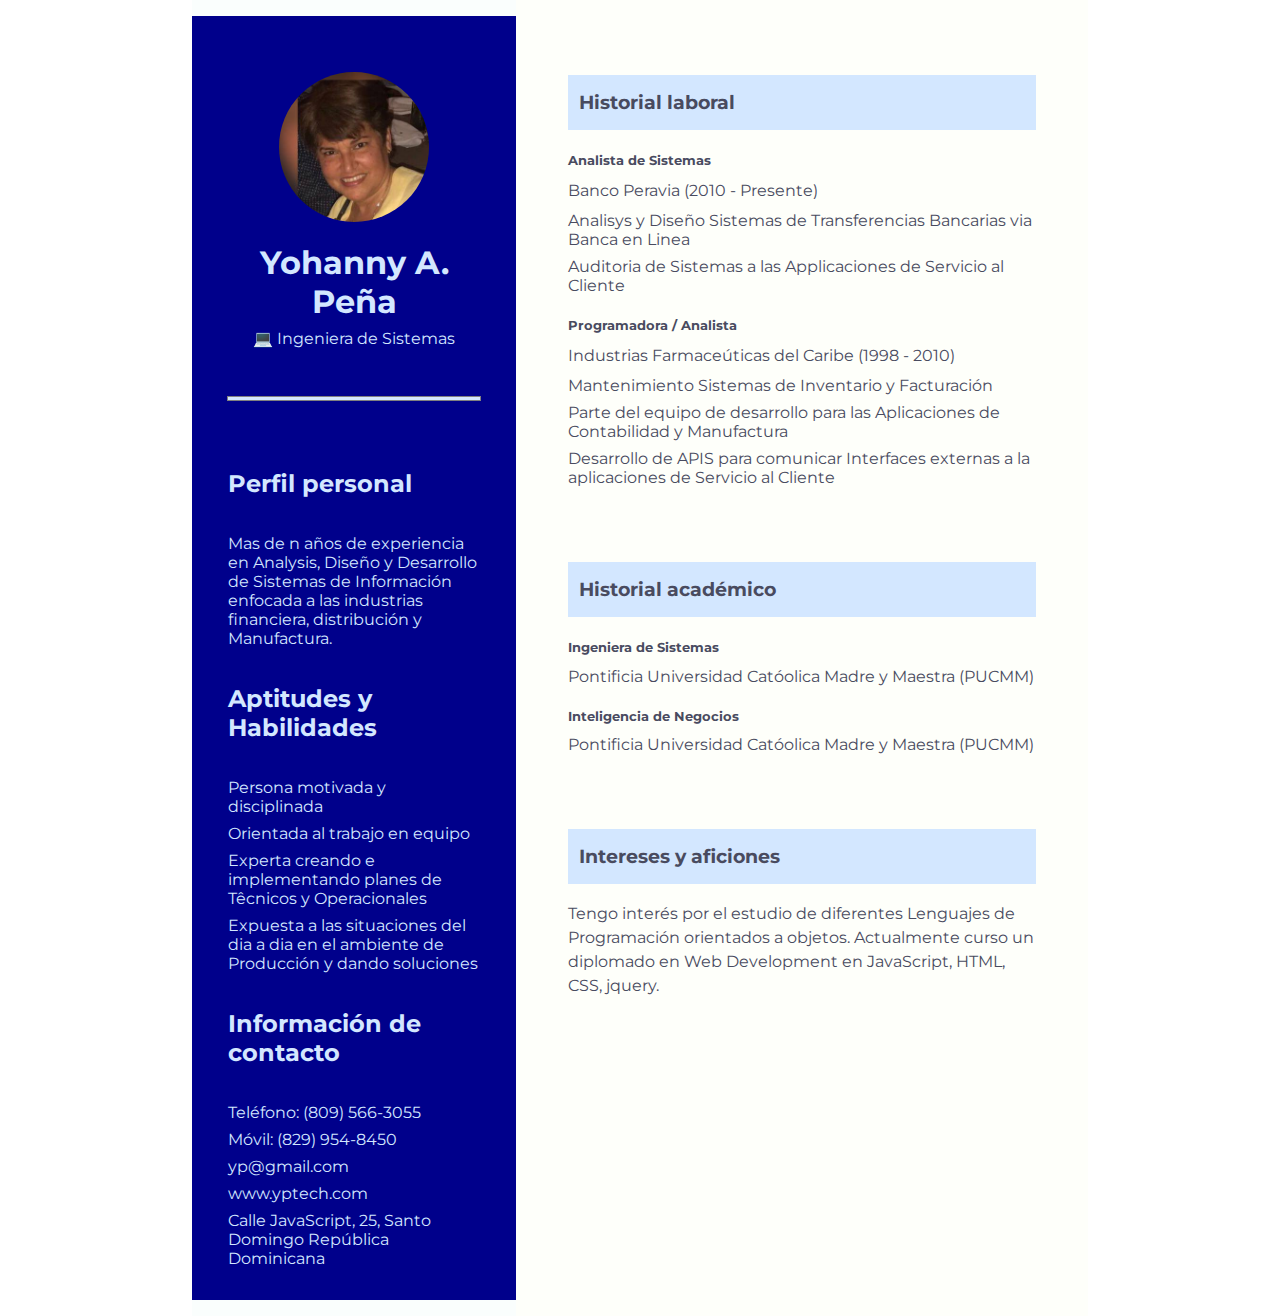
<file: index.html>
<!DOCTYPE html>
<html lang="en">

<head>
    <meta charset="UTF-8">
    <meta http-equiv="X-UA-Compatible" content="IE=edge">
    <meta name="viewport" content="width=device-width, initial-scale=1.0">
    <title>Ejercicios de flexbox</title>
    <link rel="stylesheet" href="https://cdnjs.cloudflare.com/ajax/libs/font-awesome/5.15.3/css/all.min.css" integrity="sha512-iBBXm8fW90+nuLcSKlbmrPcLa0OT92xO1BIsZ+ywDWZCvqsWgccV3gFoRBv0z+8dLJgyAHIhR35VZc2oM/gI1w==" crossorigin="anonymous" referrerpolicy="no-referrer" />
    <link rel="stylesheet" href="estilos.css">
</head>
<body>
    <main class="contenedor flex">
        <section class="info-personal flex flex-direction-column flex-align-center">
            <img class="avatar" src="yp.jpg" alt="avatar">
            <h1 id="nombre">Yohanny A. Peña</h1>
            <p> 💻 Ingeniera de Sistemas </p>
            <hr class="linea-divisora">
            <h2>Perfil personal</h2>
            <p>
                Mas de n años de experiencia en Analysis, Diseño y Desarrollo de Sistemas 
                de Información enfocada a las industrias financiera, distribución y Manufactura. 
                
            </p>

            <h2>Aptitudes y Habilidades</h2>
            <ul>
                <li>Persona motivada y disciplinada</li>
                <li>Orientada al trabajo en equipo</li>
                <li>Experta creando e implementando planes de Têcnicos y Operacionales</li>
                <li>Expuesta a las situaciones del dia a dia en el ambiente de Producción y dando soluciones</li>
            </ul>

            <h2>Información de contacto</h2>
            <ul>
                <li>Teléfono: (809) 566-3055</li>
                <li>Móvil: (829) 954-8450</li>
                <li>yp@gmail.com</li>
                <li>www.yptech.com</li>
                <li>Calle JavaScript, 25, Santo Domingo República Dominicana</li>
            </ul>
        </section>
        <section class="info-general flex flex-direction-column">
            <article>
                <h3><i class="fas fa-book"></i> Historial laboral</h3>
                <h5>
                    Analista de Sistemas
                </h5>
                <p>
                    Banco Peravia (2010 - Presente)
                </p>
                <ul>
                    <li>Analisys y Diseño Sistemas de Transferencias Bancarias via Banca en Linea</li>
                    <li>Auditoria de Sistemas a las Applicaciones de Servicio al Cliente</li>
                 </ul>

                <h5>
                    Programadora / Analista
                </h5>
                <p>
                    Industrias Farmaceúticas del Caribe (1998 - 2010)
                </p>
                <ul>
                    <li>Mantenimiento Sistemas de Inventario y Facturación</li>
                    <li>Parte del equipo de desarrollo para las Aplicaciones de Contabilidad y Manufactura</li>
                    <li>Desarrollo de APIS para comunicar Interfaces externas a la aplicaciones de Servicio al Cliente</li>
                </ul>
            </article>
            <article>
                <h3>Historial académico</h3>
                <h5>Ingeniera de Sistemas</h5>
                <ul>Pontificia Universidad Catóolica Madre y Maestra (PUCMM) </ul>

                <h5>Inteligencia de Negocios</h5>
                <ul>Pontificia Universidad Catóolica Madre y Maestra (PUCMM)</ul>
            </article>
            
            <article>
                <h3>Intereses y aficiones</h3>
                <p>
                    Tengo interés por el estudio de diferentes Lenguajes 
                    de Programación orientados a objetos. 
                    Actualmente curso un diplomado en Web Development en  
                    JavaScript, HTML, CSS, jquery.
                </p>
            </article>
        </section>
    </main>
</body>

</html>
</file>
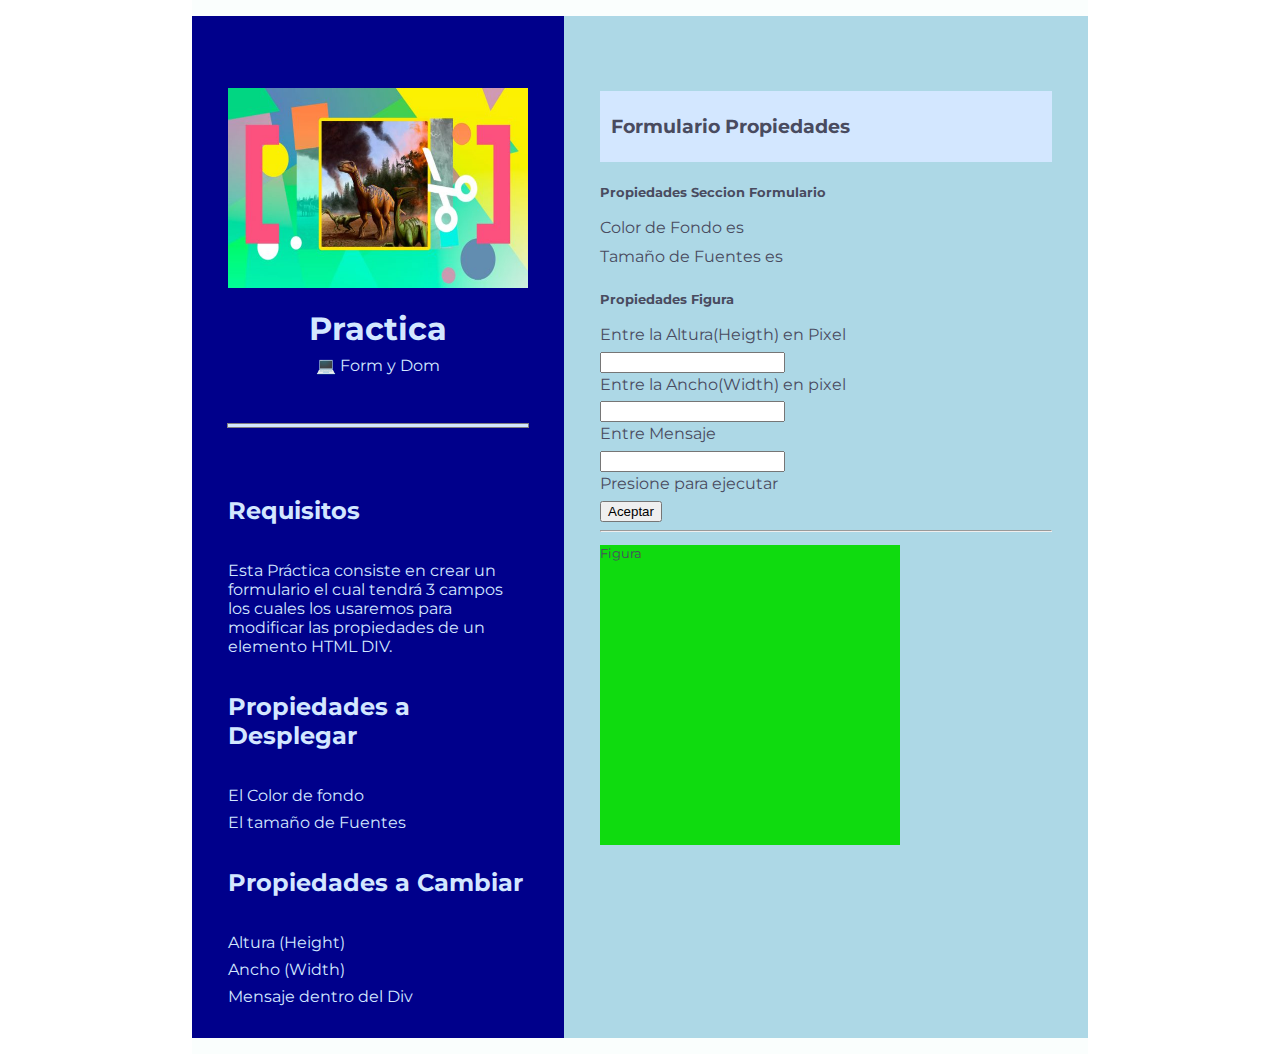
<file: FormDom.html>
<!DOCTYPE html>
<html>
<html lang="en">
  
<!-------------> 
<!--  Header -->
<!-------------> 
<head>
<title>FormDom Practica</title>
<meta charset="UTF-8">
<meta name="viewport" content="width=device-width, initial-scale=1">
<link rel="stylesheet" href="https://cdnjs.cloudflare.com/ajax/libs/font-awesome/5.15.3/css/all.min.css" integrity="sha512-iBBXm8fW90+nuLcSKlbmrPcLa0OT92xO1BIsZ+ywDWZCvqsWgccV3gFoRBv0z+8dLJgyAHIhR35VZc2oM/gI1w==" crossorigin="anonymous" referrerpolicy="no-referrer" />
<link rel="stylesheet" href="FormDomEstilos.css">

<!-------------> 
<!--  Body   -->
<!-------------> 

<body>

<!--  Main Class Contenedor  -->
    <main class="contenedor flex" id="main">

        <!--  Section info-personal   -->
        <section class="info-personal flex flex-direction-column flex-align-center" id="seccion01">
            <img class="avatar" src="HWSize.jpg" alt="avatar" id="imagen01">
            <h1 id="nombre">Practica</h1>
            <p> 💻 Form y Dom </p>
            <hr class="linea-divisora">
            <h2>Requisitos</h2>
            <p>
                Esta Práctica consiste en  crear un formulario el cual tendrá 3 campos los
                cuales los usaremos para modificar las propiedades de un elemento HTML DIV.
            </p>

            <h2>Propiedades a Desplegar</h2>
            <ul>
                <li>El Color de fondo</li>
                <li>El tamaño de Fuentes</li>
             
             </ul>

            <h2>Propiedades a Cambiar</h2>
            <ul>
                <li>Altura (Height)</li>
                <li>Ancho (Width)</li>
                <li>Mensaje dentro del Div</li>
            </ul>
        </section>
        
        <!--  Section info-general   -->
        <section class="info-general flex flex-direction-column" id="seccion02">
             <article>
                <h3><i class="fas fa-book"></i> Formulario Propiedades</h3>
                
                <form action =""></form>
                <h5>
                    Propiedades Seccion Formulario
                </h5>
              
                 <p> Color de Fondo es</p> 
                 <p> Tamaño de Fuentes es</p>
                           

                <h5>
                     Propiedades Figura
                </h5>
                                                 
                <p>
                 <label for="">Entre la Altura(Heigth) en Pixel</label>  
                </p>            
                <input type="text" nombre="heigth" id="altura">
                
                <p>
                 <label for="">Entre la Ancho(Width) en pixel</label>
                </p>
                 <input type="text" nombre="width" id="ancho">
                 
                 <p>
                    <label for="">Entre Mensaje</label>
                   </p>
                    <input type="text" nombre="Message" id="mensaje">

                <p>Presione para ejecutar</p>
                <button type="button" id="button01" >Aceptar</button>
                <hr>
                
                </form>
                <div id=figura>     
                  <p>
                      Figura
                  </p>                 
                </div>

           </article>  
        </section>
    </main>

<script src="FormDom.js"> </script>

</body>

</html>
</file>
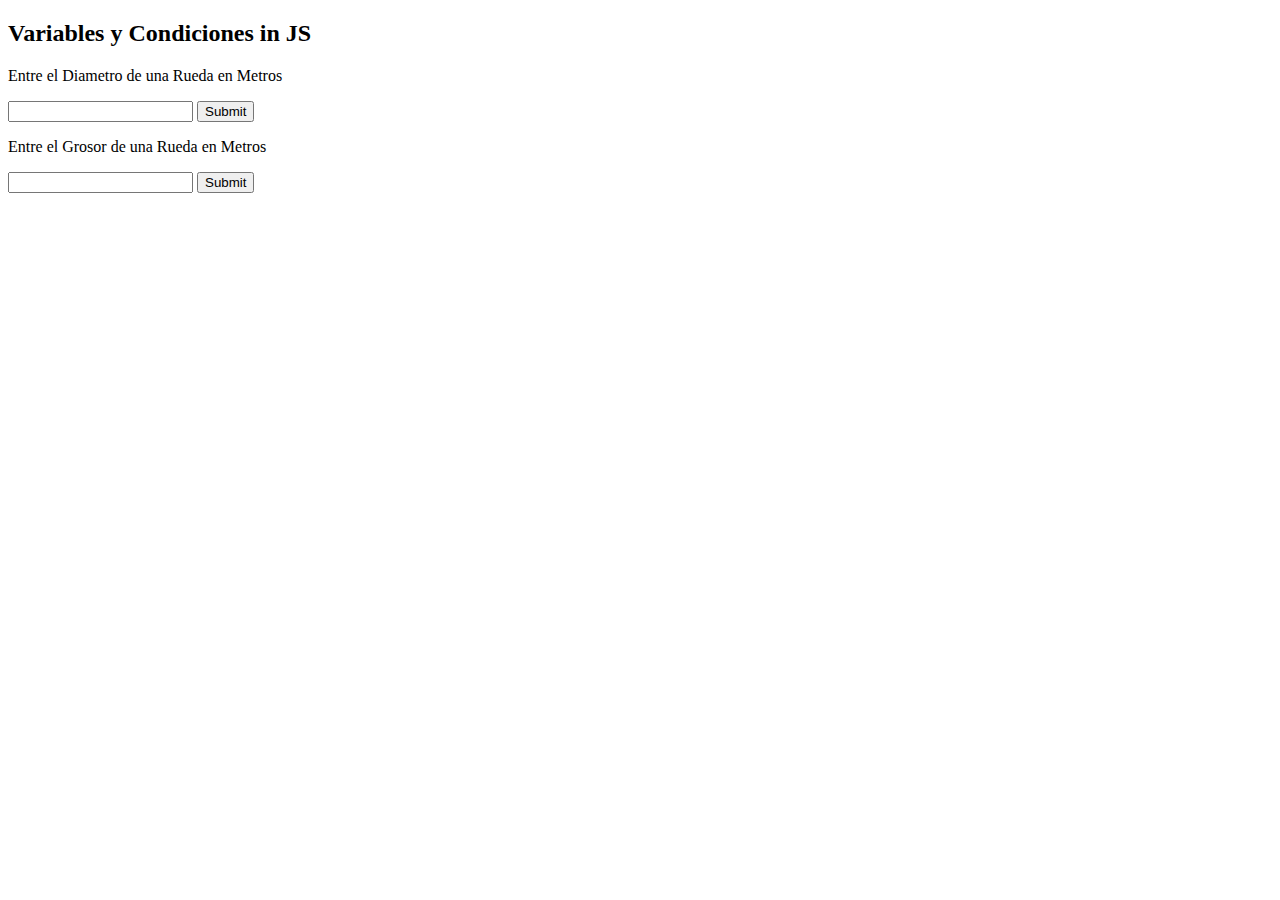
<file: Ruedas.html>
<!DOCTYPE html>
<html>

<body>

<h2>Variables y Condiciones in JS</h2>

<p>Entre el Diametro de una Rueda en Metros</p>
<input id="diametro">
<button type="button" onclick="validadiametro()">Submit</button>
<p id="demo"></p>

<p>Entre el Grosor de una Rueda en Metros</p>
<input id="grosor">
<button type="button" onclick="validagrosor()">Submit</button>
<p id="demo"></p>

<script src="Ruedas.js"></script>

</body>

</html>
</file>
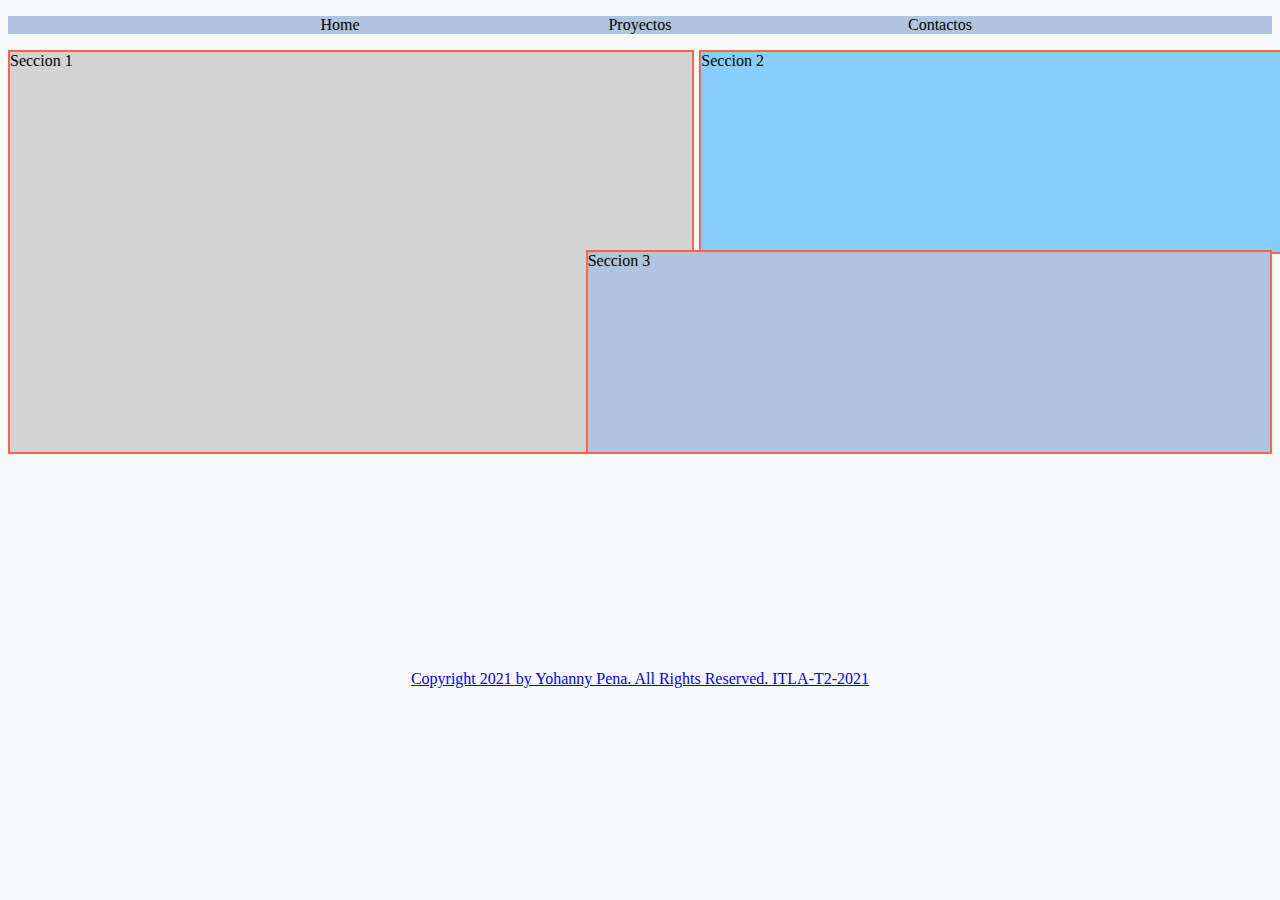
<file: clase 5_20210525/ITLAYohannyPenaClase005.html>
<!DOCTYPE html>
<html lang="en">
<head>
    <meta charset="UTF-8">
    <meta http-equiv="X-UA-Compatible" content="IE=edge">
    <meta name="viewport" content="width=device-width, initial-scale=1.0">
    <title>Ejercicios de flexbox</title>
    <link rel="stylesheet" href="estilos.css">
</head>
<body>
    <header>
        <nav>
            <ul>
                <li>Home     </li>
                <li>Proyectos</li>
                <li>Contactos</li>
            </ul>
        </nav>
    </header>
    <main>
        <section class="seccion1">Seccion 1</section>
        <section class="seccion2"> Seccion 2</section>
        <section class="seccion3"> Seccion 3</section>
    </main>
    <footer>
        <a href="#">Copyright 2021 by Yohanny Pena. All Rights Reserved.
            ITLA-T2-2021</a>
    </footer>
    
</body>
</html>
</file>
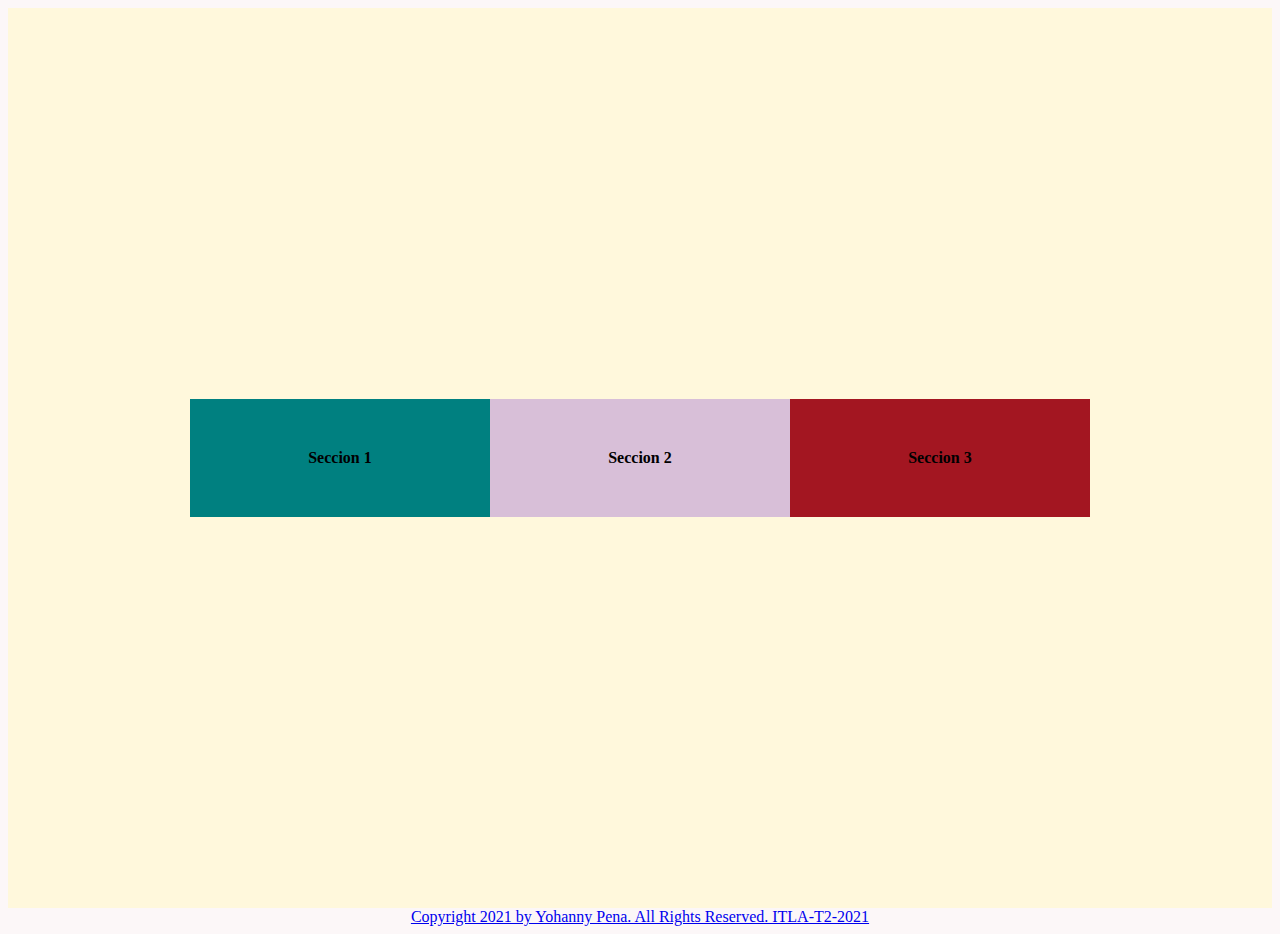
<file: clase 6_20210527/ITLAYohannyPena006.html>
<!DOCTYPE html>
<html lang="en">

<head>
    <meta charset="UTF-8">
    <meta http-equiv="X-UA-Compatible" content="IE=edge">
    <meta name="viewport" content="width=device-width, initial-scale=1.0">
    <title>Ejercicios de flexbox</title>
    <link rel="stylesheet" href="estilos.css">
</head>

<body>
    <main class="contenedor">
        <section class="hijo Bloque1">Seccion 1</section>
        <section class="hijo Bloque2"> Seccion 2</section>
        <section class="hijo Bloque3"> Seccion 3</section>
    </main>

    <footer>
        <a href="#">Copyright 2021 by Yohanny Pena. All Rights Reserved.
            ITLA-T2-2021</a>
    </footer>
    
</body>


</html>
</file>
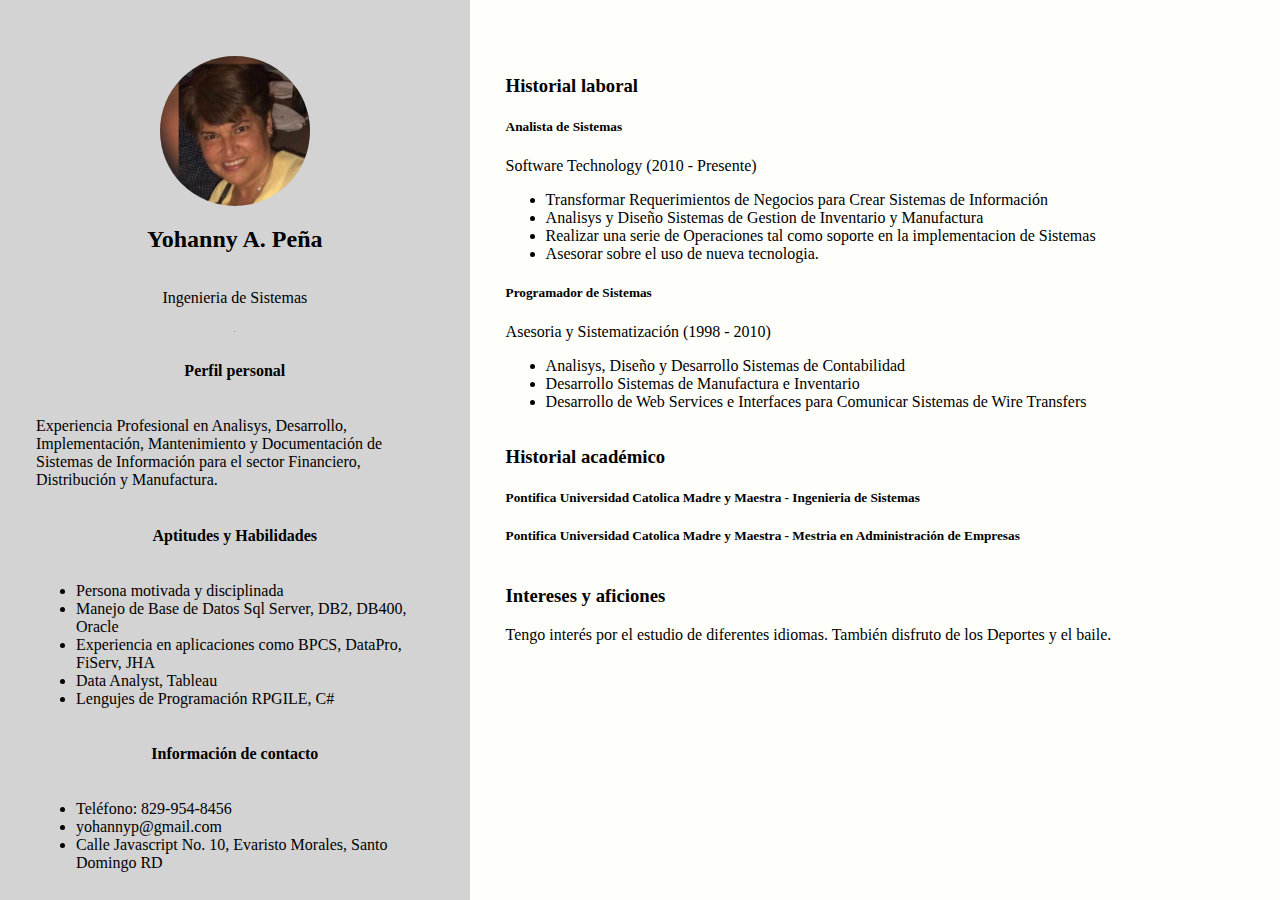
<file: clase 7_20210601/YPResume.html>
<!DOCTYPE html>
<html lang="en">

<head>
    <meta charset="UTF-8">
    <meta http-equiv="X-UA-Compatible" content="IE=edge">
    <meta name="viewport" content="width=device-width, initial-scale=1.0">
    <title>Ejercicios de flexbox</title>
    <link rel="stylesheet" href="estilos.css">
</head>

<body>
    <main class="contenedor flex">
        <section class="info-personal flex flex-direction-column flex-align-center">
            <img class="avatar" src="yp.jpg" alt="yp">
            <h2>Yohanny A. Peña</h3>
            <p>Ingenieria de Sistemas</p>
            <hr>
            <h4>Perfil personal</h4>
            <p>
                Experiencia Profesional en Analisys, Desarrollo, Implementación, 
                Mantenimiento y Documentación de Sistemas de Información para el sector
                Financiero, Distribución y Manufactura.                 
            </p>

            <h4>Aptitudes y Habilidades</h4>
            <ul>
                <li>Persona motivada y disciplinada</li>
                <li>Manejo de Base de Datos Sql Server, DB2, DB400, Oracle</li>
                <li>Experiencia en aplicaciones como BPCS, DataPro, FiServ, JHA</li>
                <li>Data Analyst, Tableau</li>
                <li>Lengujes de Programación RPGILE, C#</li>
            </ul>

            <h4>Información de contacto</h4>
            <ul>
                <li>Teléfono: 829-954-8456</li>
                <li>yohannyp@gmail.com</li>
                <li>Calle Javascript No. 10, Evaristo Morales, Santo Domingo RD</li>
            </ul>
        </section>
        <section class="info-general flex flex-direction-column">
            <article>
                <h3>Historial laboral</h3>
                <h5>
                    Analista de Sistemas
                </h5>
                <p>
                    Software Technology (2010 - Presente)
                </p>
                <ul>
                    <li>Transformar Requerimientos de Negocios para Crear Sistemas de Información</li>
                    <li>Analisys y Diseño Sistemas de Gestion de Inventario y Manufactura</li>
                    <li>Realizar una serie de Operaciones tal como soporte en la implementacion de Sistemas</li>
                    <li>Asesorar sobre el uso de nueva tecnologia.</li>
                </ul>

                <h5>
                    Programador de Sistemas
                </h5>
                <p>
                    Asesoria y Sistematización (1998 - 2010)
                </p>
                <ul>
                    <li>Analisys, Diseño y Desarrollo Sistemas de Contabilidad</li>
                    <li>Desarrollo Sistemas de Manufactura e Inventario</li>
                    <li>Desarrollo de Web Services e Interfaces para Comunicar Sistemas de Wire Transfers</li>
                </ul>
            </article>
            <article>
                <h3>Historial académico</h3>
                <h5>
                    Pontifica Universidad Catolica Madre y Maestra - Ingenieria de Sistemas
                </h5>
                <h5>
                    Pontifica Universidad Catolica Madre y Maestra - Mestria en Administración de Empresas
                </h5>

                
            </article>
            
            <article>
                <h3>Intereses y aficiones</h3>
                <p>
                    Tengo interés por el estudio de diferentes idiomas. 
                    También disfruto de los Deportes y el baile. 
                 </p>
            </article>
        </section>
    </main>
</body>

</html>
</file>
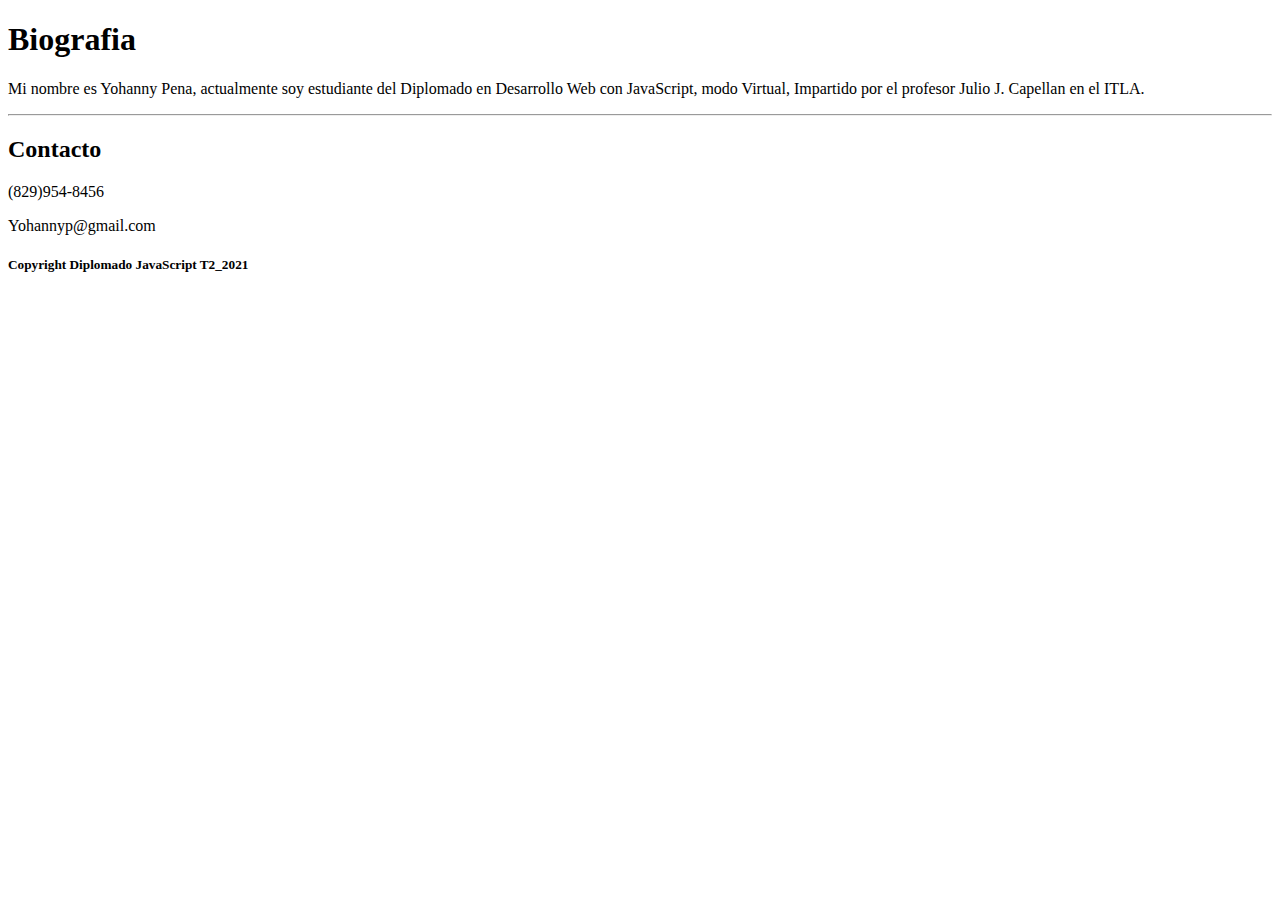
<file: Clase02/ITLAYohannyPenaClase001.html>
<!DOCTYPE html>
<html>
  <head>
    <Title>
     ITLA_T2_2021_YohannyPena - Practica 01 
    </Title>
  </head>

  <body>
   <h1>
    Biografia
   </h1>
   <p>
   Mi nombre es Yohanny Pena, actualmente soy estudiante del Diplomado en Desarrollo Web con JavaScript,
   modo Virtual, Impartido por el profesor Julio J. Capellan en el ITLA.
   </p>
   <hr>
   <h2>
   Contacto
   </h2>
   <p>
    (829)954-8456
   </p>
   <p>
    Yohannyp@gmail.com
   </p>

</body>

<footer>
    <h5>Copyright Diplomado JavaScript T2_2021</h5> 
</footer>

</html>
</file>
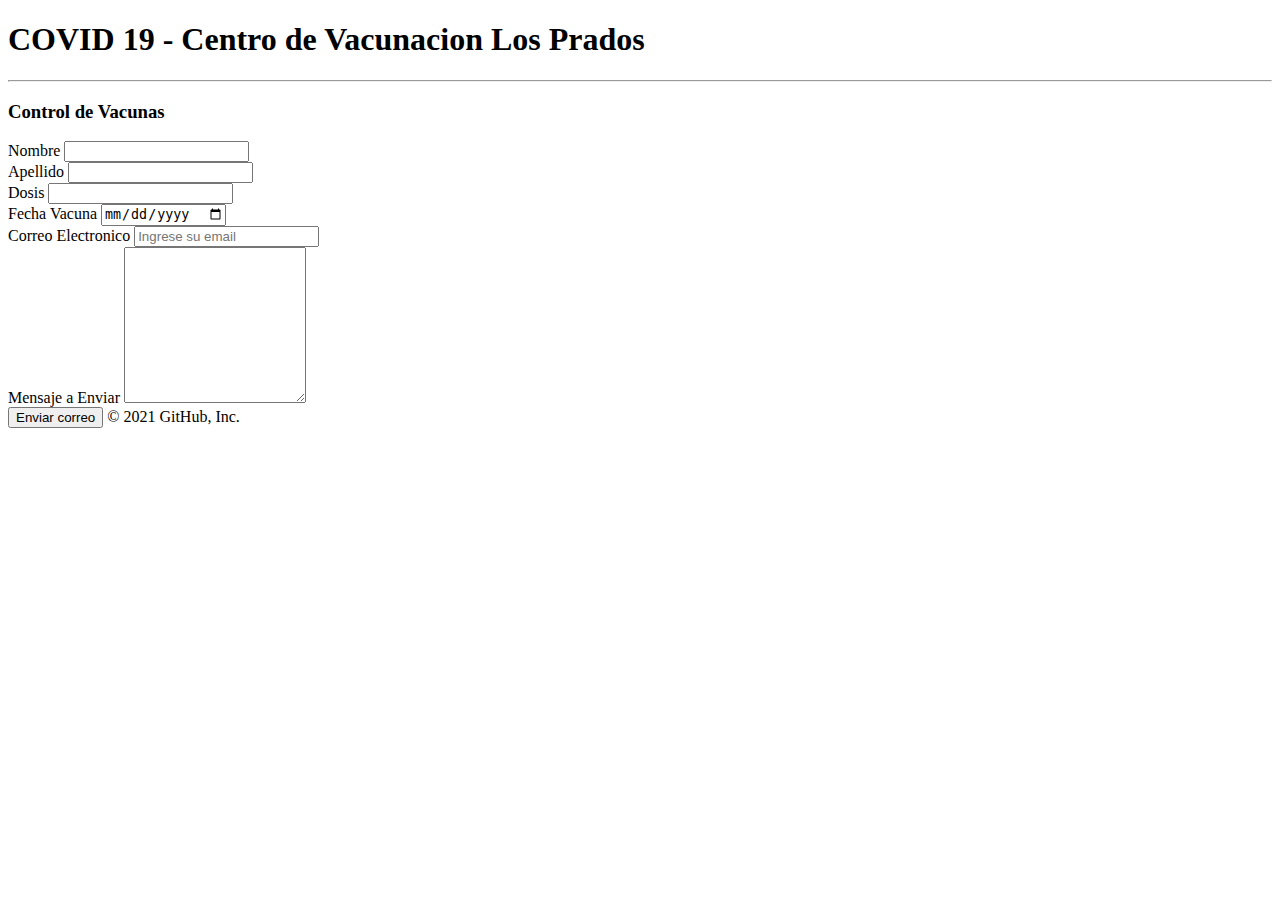
<file: Clase03/ITLAYohannyPenaClase003.html>
<!DOCTYPE html>
<html lang="en">
<head>
    <meta charset="UTF-8">
    <meta http-equiv="X-UA-Compatible" content="IE=edge">
    <meta name="viewport" content="width=device-width, initial-scale=1.0">
    <title>Ejercicio Clase 3 - Crear un Correo</title>
</head>

<body>
  <h1>
     COVID 19 - Centro de Vacunacion Los Prados 
  </h1>
  <hr>

  <h3>
    Control de Vacunas
  </h3>

  <form action="mailto:yohannyp@gmail.com">
    <div>
      <label for="Nombre">
          Nombre    
      </label>
      <input
      type="text" 
      name="Nombre"
      id="Nombre"
      >
  </div>
  
  <div>
    <label for="Apellido">
        Apellido 
    </label>
    <input
    type="text" 
    name="Apellido"
    id="Apellido"
    >
</div>

<div>
  <label for="Dosis">
      Dosis 
  </label>
  <input
  type="number"
  name="Dosis"
  id="Dosis"
  >
</div>

<div>
  <label for="Fecha Vacuna">
      Fecha Vacuna  
  </label>
  <input
  type="date" 
  name="FechaVacuna"
  id="FechaVacuna"
  >
</div>


<div>
<label for="email">
   Correo Electronico   
 </label>
 <input 
 type="email" 
 name="email"
 id="email"
 title="Ingrese su email"
 placeholder="Ingrese su email"
 >

 <div>
 <label for="body">
  Mensaje a Enviar
 </label>
 
 <textarea 
   name="body" 
   id="body" 
   rows="10">
  </textarea>
  </div>
  <input type="submit" value="Enviar correo">

</form>

</body>

</html>
© 2021 GitHub, Inc.
</file>
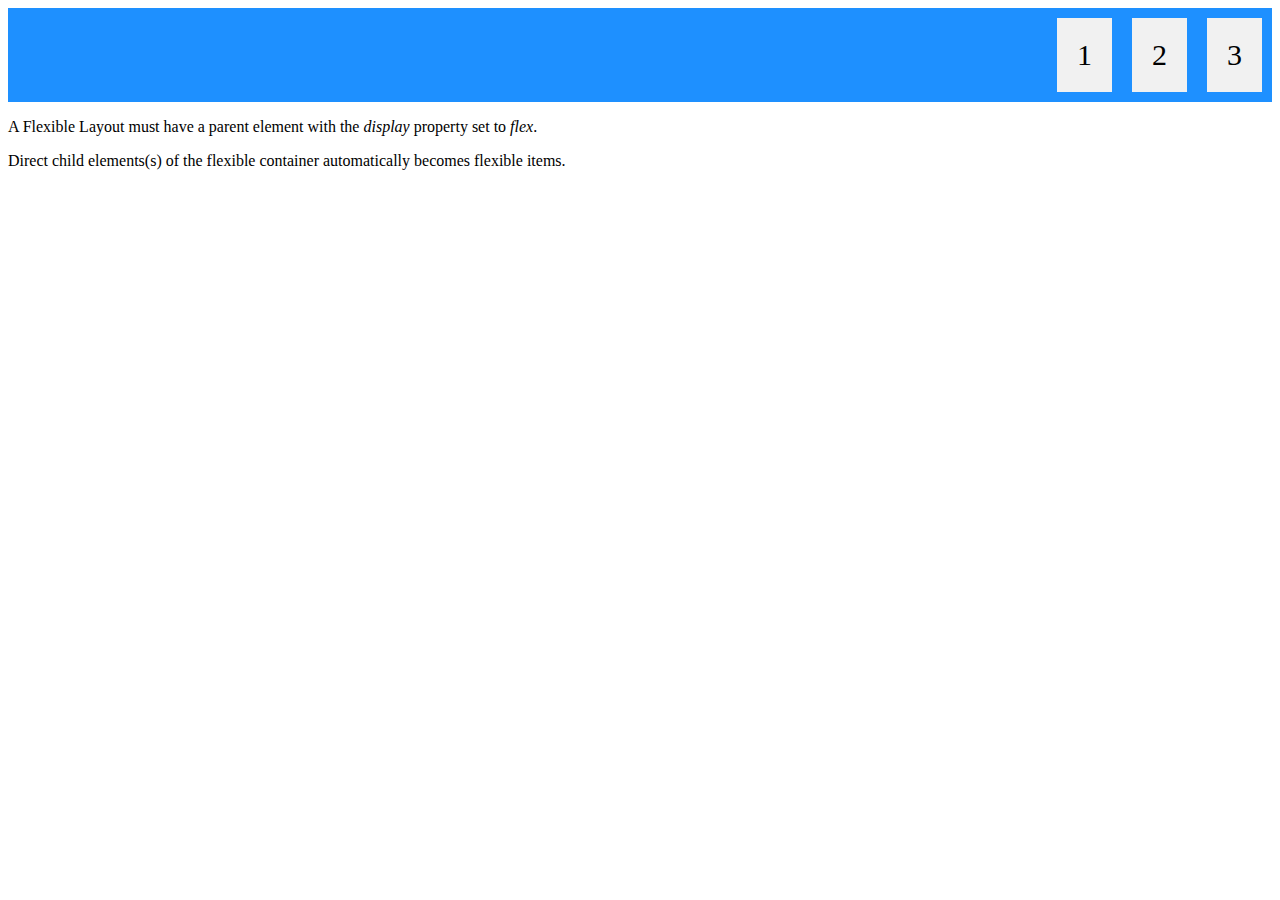
<file: WS3/ITLAYohannyPenaWS3.html>
<!DOCTYPE html>
<html lang="en">

<head>
    <meta charset="UTF-8">
    <meta http-equiv="X-UA-Compatible" content="IE=edge">
    <meta name="viewport" content="width=device-width, initial-scale=1.0">
    <title>Ejercicios de flexbox</title>
    <link rel="stylesheet" href="estilos.css">

    <style>
    .flex-container {
      display: flex;
      background-color: DodgerBlue;
    }
    
    .flex-container > div {
      background-color: #f1f1f1;
      margin: 10px;
      padding: 20px;
      font-size: 30px;
    }
    </style>
    </head>

    <body>
    
    <div class="flex-container">
      <div>1</div>
      <div>2</div>
      <div>3</div>  
    </div>
    
    <p>A Flexible Layout must have a parent element with the <em>display</em> property set to <em>flex</em>.</p>
    
    <p>Direct child elements(s) of the flexible container automatically becomes flexible items.</p>
    
    </body>
  
</html>
</file>
<file: estilos.css>
/* importar fuentes desde google fonts */
@import url('https://fonts.googleapis.com/css2?family=Montserrat:wght@300;400;700&display=swap');

/* Paleta de colores */
:root {
    --color-principal-fuentes:  #d3e7ff;
    --color-secundario-fuentes:  #494b5f;
}

ul, li {
    list-style: none;
    padding: 0;
    margin-left: 0;
    margin-right: 0;
    margin-top: .5rem;
    margin-bottom: .5rem;
}

/* Helper */
.flex {
    display: flex;
}

.flex-direction-column {
    flex-direction: column;
}

.flex-justify-center {
    justify-content: center;
}


.flex-align-center {
    align-items: center;
}


.flex-align-left {
    align-items: left;
}


/*****************************/

html {
    font-size: 16px;
    font-family: 'Montserrat', sans-serif;
}

/* Estructura */
body {
    margin: 0;
}

.contenedor {
    max-width: 70vw;
    background-color: #fafefd;
    margin-left: auto;
    margin-right: auto;

    /* establecer toda la altura de la pagina */
    /* height: 100vh; */
}

.info-personal {
    width: 35%;
    background-color: darkblue;
    padding-top: 3.5rem;
    padding-bottom: 1rem;
    padding-left: 2.25rem;
    padding-right: 2.25rem;

    margin: 1rem 0;

    /* Uso de las variables */
    color: var(--color-principal-fuentes);
}

#nombre {
    font-size: 2rem;
    margin-bottom: .5rem;
    min-width: 100%;
    text-align: center;
}

#nombre + p {
    margin: 0;
    min-width: 100%;
    text-align: center;
}

.linea-divisora {
    height: 3px;
    width: 100%;
    background-color: var(--color-principal-fuentes);
    border-style: solid;
    margin: 3rem 0;
}

.info-personal > ul{
    min-width: 100%;
}

.info-personal > h2 {
    min-width: 100%;
}

.avatar {
    width: 150px;
    height: 150px;

    /* Redondeado de bordes */
    border-radius: 50%;
}

.info-general {
    width: 65%;
    padding-top: 3.5rem;
    padding-bottom: 1rem;
    padding-left: 3.25rem;
    padding-right: 3.25rem;
    background-color: #FEFFFA;
    color: var(--color-secundario-fuentes);
}

.info-general >article {
    padding-bottom: 3rem;
}

.info-general > article > h3 {
    background-color: var(--color-principal-fuentes);
    padding-top: 1rem;
    padding-bottom: 1rem;
    padding-left: .7rem;
}

.info-general > article > h5 {
    margin-bottom: .7rem;
}


.info-general > article > p {
    margin-top: 0;
    margin-bottom: .5rem;
    line-height: 1.5;
}


/*****************************/
</file>
<file: FormDomEstilos.css>
/* importar fuentes desde google fonts */
@import url('https://fonts.googleapis.com/css2?family=Montserrat:wght@300;400;700&display=swap');

/* Paleta de colores */
:root {
    --color-principal-fuentes:  #d3e7ff;
    --color-secundario-fuentes:  #494b5f;
}

/* ---------- */
/* Estructura */
/* ---------- */
html {
  font-size: 16px;
  font-family: 'Montserrat', sans-serif;
}

body {
  margin: 0;
}
/* ----------- */
/* Manejo Flex */
/* ----------- */
.flex {
  display: flex;
}

.flex-direction-column {
  flex-direction: column;
}

.flex-justify-center {
  justify-content: center;
}


.flex-align-center {
  align-items: center;
}


.flex-align-left {
  align-items: left;
}

/* ----------------------- */
/* Main Class = Contenedor */
/* ----------------------- */
.contenedor {
  max-width: 70vw;
  background-color: #fafefd;
  margin-left: auto;
  margin-right: auto;

  /* establecer toda la altura de la pagina */
  /* height: 100vh; */
}

/* ----------------------------------- */
/* Class = info-personal (Left Column) */
/* ----------------------------------- */
.info-personal {
  width: 35%;
  background-color: darkblue;
  padding-top: 4.5rem;
  padding-bottom: 1rem;
  padding-left: 2.25rem;
  padding-right: 2.25rem;

  margin: 1rem 0;

  /* Uso de las variables */
  color: var(--color-principal-fuentes);
}

.info-personal > ul{
  min-width: 100%;
}

.info-personal > h2 {
  min-width: 100%;
}


/* ----------------------------------- */
/* Class = info-General (Right Column) */
/* ----------------------------------- */
.info-general {
  width: 65%;
  background-color: lightblue;
  color: var(--color-secundario-fuentes);
  padding-top: 3.5rem;
  padding-bottom: 1rem;
  padding-left: 2.25rem;
  padding-right: 2.25rem;

  margin: 1rem 0; 
}

.info-general >article {
  padding-bottom: 1.5rem;
}

.info-general > article > h3 {
  background-color: var(--color-principal-fuentes);
  padding-top: 1.5rem;
  padding-bottom: 1.5rem;
  padding-left: .7rem;
}

.info-general > article > h5 {
  margin-bottom: 1rem;
}

.info-general > article > p {
  margin-top: 0;
  margin-bottom: .3rem;
  line-height: 1.5;
}

/* ----------------- */
/* Classes Comunes   */
/* ----------------- */

/* Manejo de Imagenes */
.avatar {
  width: 300px;
  height: 200px;

/* Redondeado de bordes */
/*  border-radius: 50%; */
}

/* Linea Divisora */
.linea-divisora {
  height: 3px;
  width: 100%;
  background-color: var(--color-principal-fuentes);
  border-style: solid;
  margin: 3rem 0;
}

/* ul,li */
ul, li {
    list-style: none;
    padding: 0;
    margin-left: 0;
    margin-right: 0;
    margin-top: .5rem;
    margin-bottom: .5rem;
}

#nombre {
    font-size: 2rem;
    margin-bottom: .5rem;
    min-width: 100%;
    text-align: center;
}

#nombre + p {
    margin: 0;
    min-width: 100%;
    text-align: center;
}

/* figura */
#figura {
  margin: 15px,0;
  width: 300px;
  height:300px;
  font-size:small;
  background-color: rgb(15, 219, 15);
}
</file>
<file: clase 5_20210525/estilos.css>
body {
    background-color: #f7f9fc;
}

header {

}

ul, li {
    list-style:none;
    padding: 0;
    text-align: center;
    background-color: lightsteelblue;
    
}

ul {
    display: flex;
    justify-content: center;
}

nav > ul > li {
    width: 300px;
}

main {
    display: flex;
}
section{
    width: 800px;
    height: 400px;
    border-width: 2px;
    border-style: solid;
    border-color: tomato;
    background-color: lightgrey;
        
}

.seccion2{
    width: 800px;
    height: 200px;
    margin-left: 5px;
    background-color: lightskyblue;
    
    
}

.seccion3 {
    width: 800px;
    height: 200px;
    margin-left: -800px;
    margin-block-start: 200px;
    margin-block-end: 200px;
    background-color: lightsteelblue;

    
}
  
footer {
    padding: 16px;
    display: flex;
    justify-content: center;
}
</file>
<file: clase 6_20210527/estilos.css>
body {
    background-color: #FCF7F8;
}

header {

}

ul, li {
    list-style: none;
    padding: 0;
    text-align: center;
}

ul {
    display: flex;
    justify-content: center;
}

nav > ul > li {
    width: 300px;
}

.contenedor {
    display: flex;
    width: 100%;
    height: 900px;
    flex-direction: row;
    background: cornsilk;
    justify-content: center;
    align-items: center;
}

.hijo {
    width: 200px;
    max-height: 100px;
    padding: 50px;
    text-align: center;
    font-weight: bold;

}

.Bloque1 {    
    background-color: teal;
}

.Bloque2 {
    background-color: thistle;
}

.Bloque3 {
    background-color: #A31621;
}

.seccion-hijo {
    height: calc((600px - 12px) / 2);
}

.seccion-hijo:nth-child(2) {
    margin-top: 8px;

}
footer {
    display: flex;
    justify-content: center;
}
</file>
<file: clase 7_20210601/estilos.css>
/* Helper */
.flex {
    display: flex;
}

.flex-direction-column {
    flex-direction: column;
}

.flex-justify-center {
    justify-content: center;
}


.flex-align-center {
    align-items: center;
}

/*****************************/

html {
    font-size: 16px;
}

/* Estructura */
body {
    margin: 0;
}

.contenedor {
    width: 100vw;
    background-color: #FEFEFA;

    /* establecer toda la altura de la pagina */
    height: 100vh;
}

.info-personal {
    width: 35%;
    background-color: lightgrey;
    padding-top: 3.5rem;
    padding-bottom: 1rem;
    padding-left: 2.25rem;
    padding-right: 2.25rem;
}

.avatar {
    width: 150px;
    height: 150px;

    /* Redondeado de bordes */
    border-radius: 50%;
}

.info-general {
    width: 65%;
    padding-top: 3.5rem;
    padding-bottom: 1rem;
    padding-left: 2.25rem;
    padding-right: 2.25rem;
}


/*****************************/
</file>
<file: WS3/estilos.css>
.flex-container {
    display: flex;
    flex-direction:row;
    justify-content: flex-end;
}
  }


<div class="flex-container">
<div>1</div>
<div>2</div>
<div>3</div>
</div>
</file>
